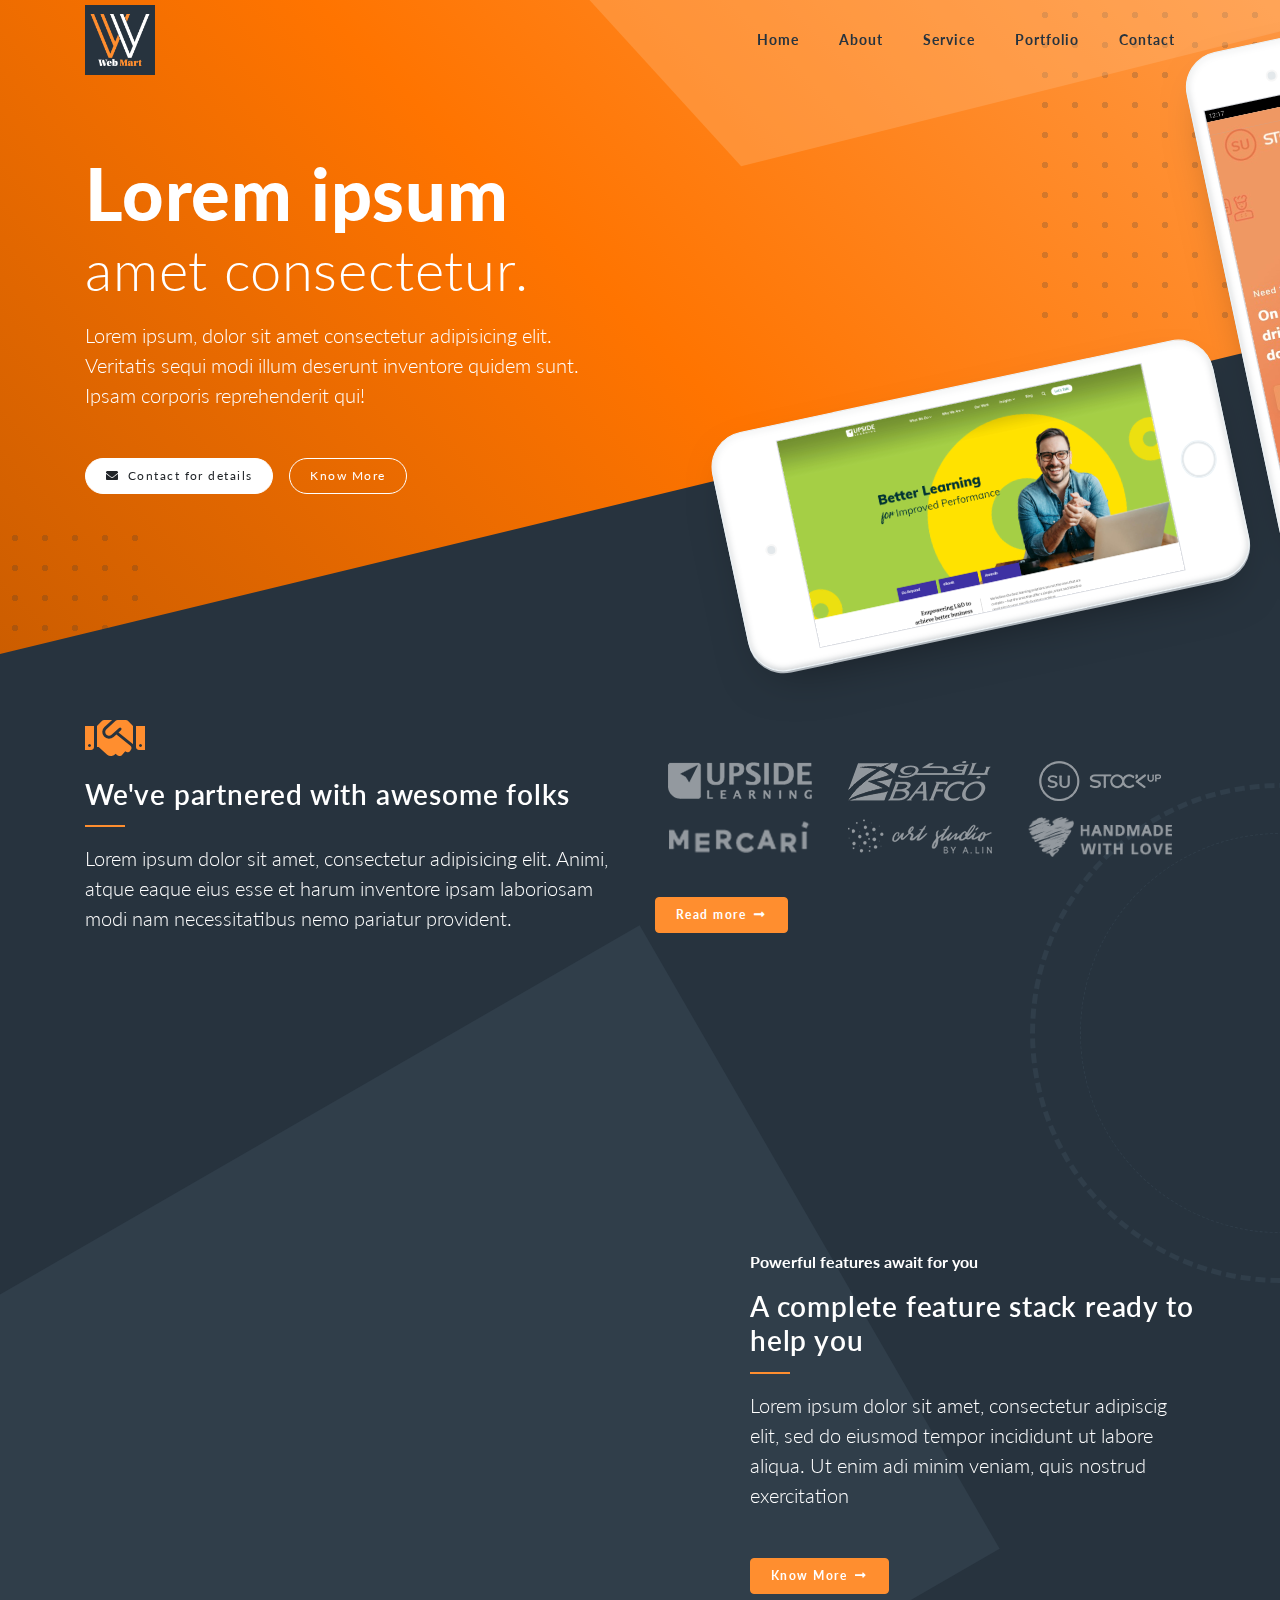
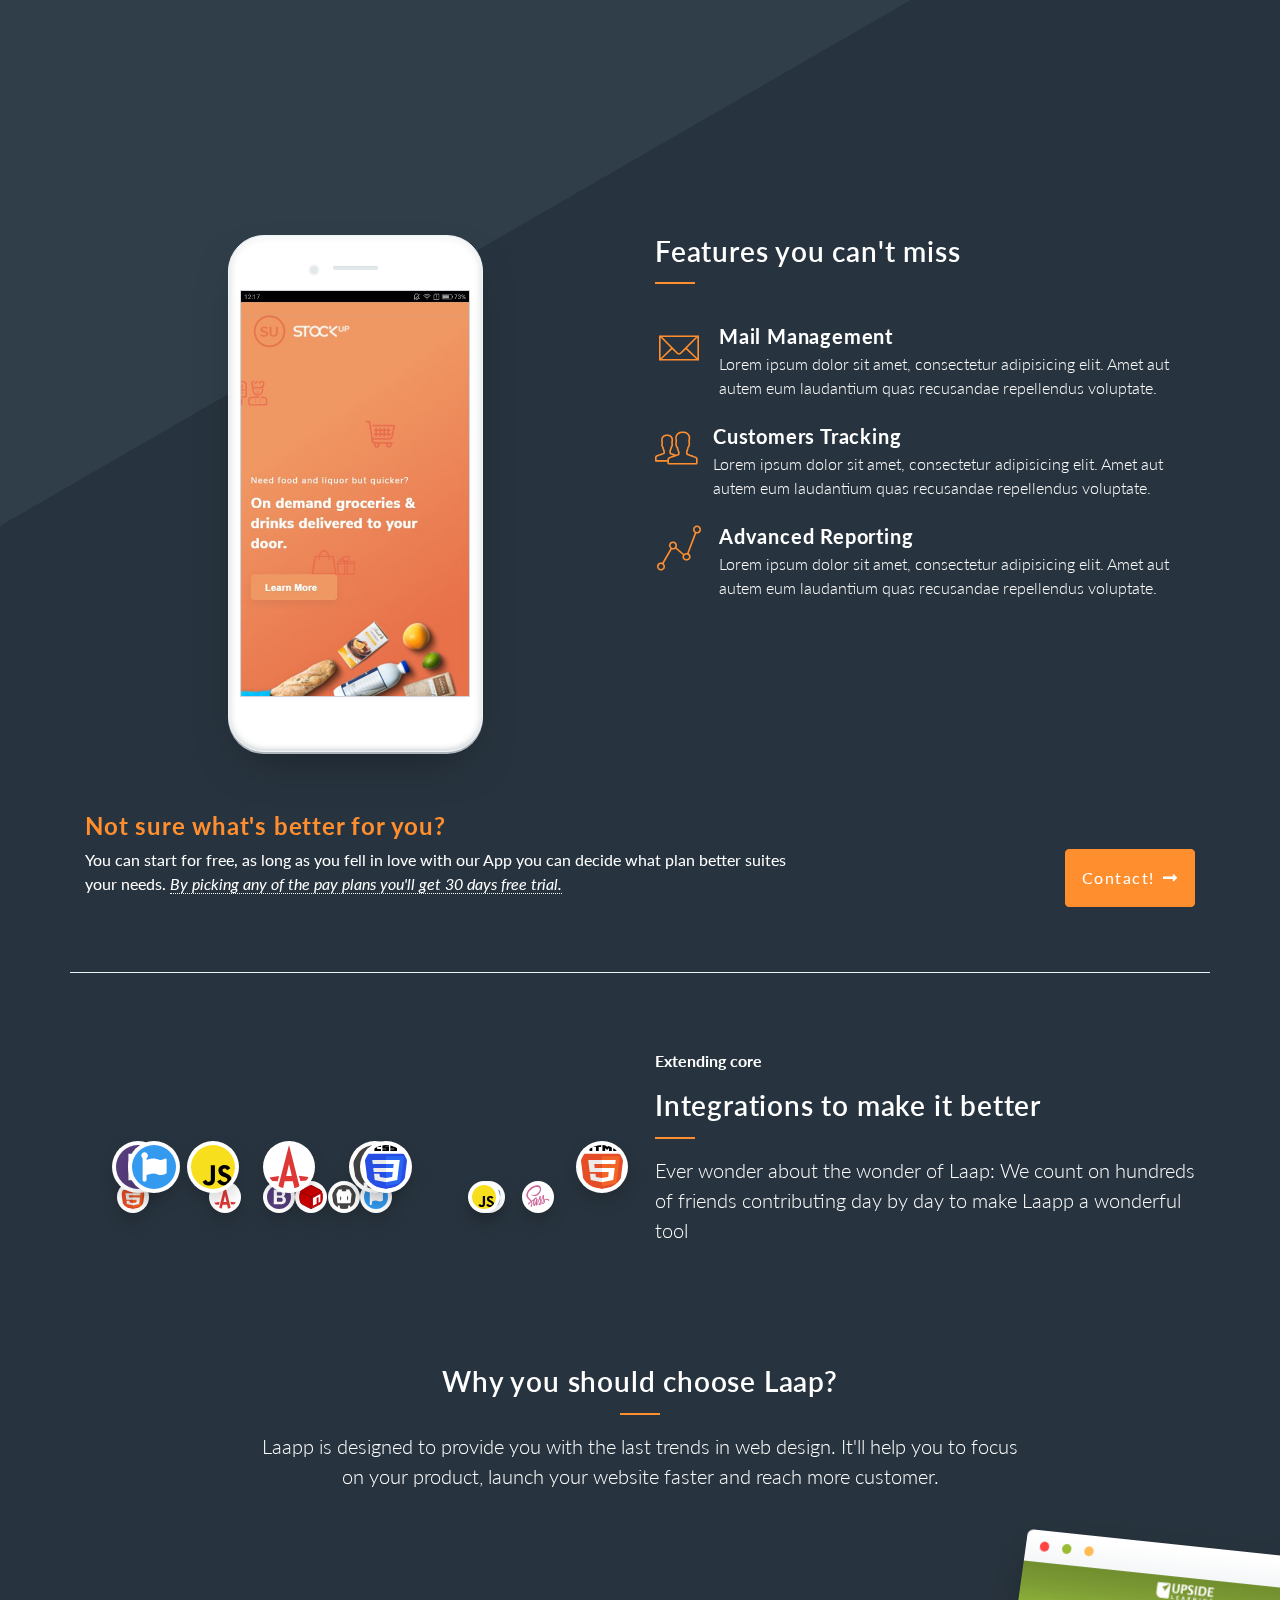
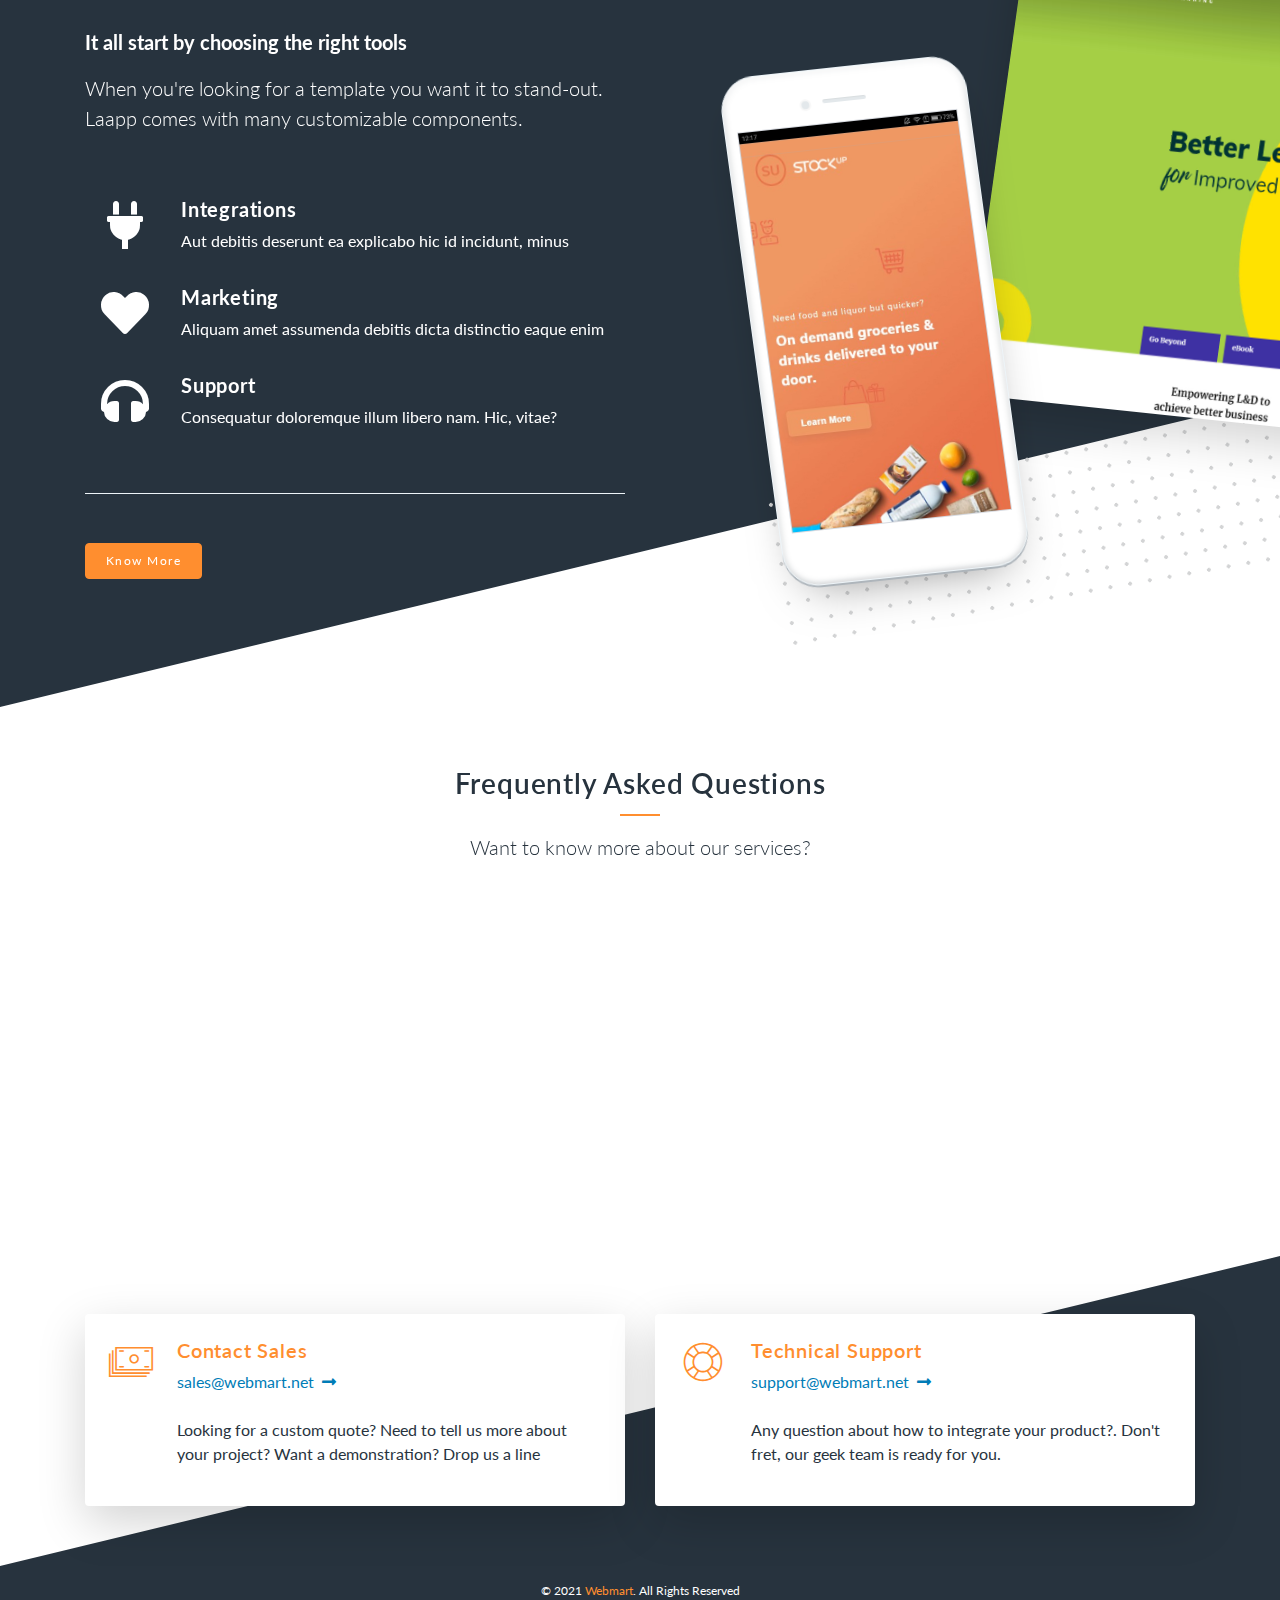
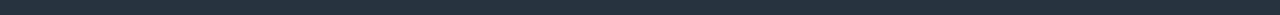
<file: index.html>
<!doctype html>
<html lang="en">
    <head>
        <meta charset="utf-8">
        <title>Webmart</title>
        <meta name="description" content="">
        <meta name="viewport" content="width=device-width,initial-scale=1">

        <!-- Favicon -->
        <link rel="icon" href="img/favicon.png">

        <!-- Google Fonts -->
        <link href="https://fonts.googleapis.com/css?family=Lato:100,300,400,600,700,900" rel="stylesheet">

        <!-- Style -->
        <link rel="stylesheet" href="css/style.css">
        <link rel="stylesheet" href="css/custom.css">
    </head>
    <body>
        <!-- Main Navigation -->
        <nav class="navbar navbar-expand-md main-nav navigation fixed-top sidebar-left">
            <div class="container">
                <button class="navbar-toggler" type="button">
                    <span class="icon-bar"></span>
                    <span class="icon-bar"></span>
                    <span class="icon-bar"></span>
                </button>
                <a class="navbar-brand" href="index.html">
                    <img alt="" class="logo logo-sticky d-block d-md-none" src="img/logo.png">
                    <img alt="" class="logo d-none d-md-block" src="img/logo.png">
                </a>
                <div class="collapse navbar-collapse" id="main-navbar">
                    <div class="sidebar-brand">
                        <a href="index.html">
                            <img alt="" class="logo" src="img/logo.png">
                        </a>
                    </div>
                    <ul class="nav navbar-nav ml-auto">
                        <li class="nav-item">
                            <a class="nav-link" href="index.html">Home</a>
                        </li>
                        <li class="nav-item">
                            <a class="nav-link" href="about.html">About</a>
                        </li>
                        <li class="nav-item">
                            <a class="nav-link" href="service.html">Service</a>
                        </li>
                        <li class="nav-item">
                            <a class="nav-link" href="portfolio.html">Portfolio</a>
                        </li>
                        <li class="nav-item">
                            <a class="nav-link" href="contact.html">Contact</a>
                        </li>
                    </ul>
                </div>
            </div>
        </nav>

        <main class="overflow-hidden position-relative">
            <!-- Alternative 3 Heading -->
            <header class="header alter3-header section gradient">
                <div class="shapes-container">
                    <div class="static-shape pattern-dots-1"></div>
                    <div class="static-shape pattern-dots-2"></div>
                    <div class="static-shape ghost-shape ghost-shape-1"></div>
                </div>
                <div class="container bring-to-front">
                    <div class="row">
                        <div class="col-md-6">
                            <h1 class="extra-bold display-md-3 font-md">Lorem ipsum <span class="d-block display-md-4 light">amet consectetur.</span></h1>
                            <p class="lead">Lorem ipsum, dolor sit amet consectetur adipisicing elit. Veritatis sequi modi illum deserunt inventore quidem sunt. Ipsam corporis reprehenderit qui!</p>
                            <nav class="nav mt-5">
                                <a class="nav-link mr-3 btn btn btn-rounded btn-contrast" href="contact.html">
                                    <i class="fas fa-envelope mr-1"></i> Contact <span class="d-none d-md-inline">for details</span>
                                </a>
                                <a class="nav-link btn btn-rounded btn-outline-contrast" href="about.html">Know More</a>
                            </nav>
                        </div>
                    </div>
                </div>
            </header>

            <!-- Isometric Mockups -->
            <section class="isometric-mockups">
                <div class="tablet ipad landscape">
                    <div class="screen">
                        <img alt="" src="img/screens/sc1.jpg">
                    </div>
                    <div class="button"></div>
                </div>
                <div class="iphone light phone-big">
                    <div class="screen">
                        <img alt="" src="img/screens/sc2.jpg">
                    </div>
                    <div class="notch"></div>
                </div>
            </section>
            
            <!-- Partners -->
            <section class="section bg-dark edge top-left">
                <div class="container bring-to-front">
                    <div class="row align-items-center">
                        <div class="col-md-6">
                            <div class="section-heading">
                                <i class="fas fa-handshake fa-3x accent mb-3"></i>
                                <h3 class="heading-line">We've partnered with awesome folks</h3>
                                <p class="lead">Lorem ipsum dolor sit amet, consectetur adipisicing elit. Animi, atque eaque eius esse et harum inventore ipsam laboriosam modi nam necessitatibus nemo pariatur provident.</p>
                            </div>
                        </div>
                        <div class="col-md-6">
                            <ul class="nav">
                                <li class="nav-item p-2 op-5">
                                    <img alt="" class="icon" src="img/logos/1.png">
                                </li>
                                <li class="nav-item p-2 op-5">
                                    <img alt="" class="icon" src="img/logos/2.png">
                                </li>
                                <li class="nav-item p-2 op-5">
                                    <img alt="" class="icon" src="img/logos/3.png">
                                </li>
                                <li class="nav-item p-2 op-5">
                                    <img alt="" class="icon" src="img/logos/4.png">
                                </li>
                                <li class="nav-item p-2 op-5">
                                    <img alt="" class="icon" src="img/logos/5.png">
                                </li>
                                <li class="nav-item p-2 op-5">
                                    <img alt="" class="icon" src="img/logos/6.png">
                                </li>
                            </ul>
                            <a class="more-link btn btn-primary text-contrast bold" href="#!">Read more</a>
                        </div>
                    </div>
                </div>
            </section>
            
            <!-- Powerful Features -->
            <section class="section alter3-features">
                <div class="shapes-container">
                    <div class="shape shape-ring shape-ring-1">
                        <div class="animation animation--rotating"></div>
                    </div>
                    <div class="shape shape-ring shape-ring-2">
                        <div class="animation animation--rotating"></div>
                    </div>
                    <div class="shape background-shape-main"></div>
                </div>
                <div class="container pb-0">
                    <div class="row align-items-center">
                        <div class="col-md-5 order-lg-last">
                            <div class="section-heading">
                                <p class="bold">Powerful features await for you</p>
                                <h3 class="heading-line">A complete feature stack ready to help you</h3>
                                <p class="lead">Lorem ipsum dolor sit amet, consectetur adipiscig elit, sed do eiusmod tempor incididunt ut labore aliqua. Ut enim adi minim veniam, quis nostrud exercitation</p><a class="more-link btn btn-primary text-contrast bold" href="#!">Know More</a>
                            </div>
                        </div>
                        <div class="col-md-7 pr-lg-6">
                            <div class="row">
                                <div class="col-lg-6">
                                    <div data-aos="fade-down" data-aos-delay="0">
                                        <div class="card border-0 shadow mb-5 tilt">
                                            <div class="card-body py-5 px-4">
                                                <div class="icon-box rounded-circle gradient gradient-primary-light text-contrast shadow icon-xl mb-3">
                                                    <i class="icon m-0 pe pe-7s-paint-bucket pe-3x"></i>
                                                </div>
                                                <h4 class="bold mb-3 text-dark">Customizable</h4>
                                                <p class="text-muted">Lorem ipsum dolor sit amet, consectetur adipisicing elit</p>
                                            </div>
                                        </div>
                                    </div>
                                    <div data-aos="fade-down" data-aos-delay="500">
                                        <div class="card border-0 shadow mb-5 tilt">
                                            <div class="card-body py-5 px-4">
                                                <div class="icon-box rounded-circle gradient gradient-primary-light text-contrast shadow icon-xl mb-3">
                                                    <i class="icon m-0 pe pe-7s-diamond pe-3x"></i>
                                                </div>
                                                <h4 class="bold mb-3 text-dark">Powerful Design</h4>
                                                <p class="text-muted">Lorem ipsum dolor sit amet, consectetur adipisicing elit</p>
                                            </div>
                                        </div>
                                    </div>
                                </div>
                                <div class="col-lg-6">
                                    <div data-aos="fade-down" data-aos-delay="800">
                                        <div class="card border-0 shadow mb-5 tilt">
                                            <div class="card-body py-5 px-4">
                                                <div class="icon-box rounded-circle gradient gradient-primary-light text-contrast shadow icon-xl mb-3">
                                                    <i class="icon m-0 pe pe-7s-light pe-3x"></i>
                                                </div>
                                                <h4 class="bold mb-3 text-dark">Creative</h4>
                                                <p class="text-muted">Lorem ipsum dolor sit amet, consectetur adipisicing elit</p>
                                            </div>
                                        </div>
                                    </div>
                                    <div data-aos="fade-down" data-aos-delay="1200">
                                        <div class="card border-0 shadow mb-5 tilt">
                                            <div class="card-body py-5 px-4">
                                                <div class="icon-box rounded-circle gradient gradient-primary-light text-contrast shadow icon-xl mb-3">
                                                    <i class="icon m-0 pe pe-7s-cash pe-3x"></i>
                                                </div>
                                                <h4 class="bold mb-3 text-dark">Affordable</h4>
                                                <p class="text-muted">Lorem ipsum dolor sit amet, consectetur adipisicing elit</p>
                                            </div>
                                        </div>
                                    </div>
                                </div>
                            </div>
                        </div>
                    </div>
                </div>
            </section>
            
            <!-- Features you can't miss -->
            <section class="section features-cant-miss">
                <div class="container">
                    <div class="row gap-y">
                        <div class="col-md-6 order-md-last">
                            <div class="section-heading">
                                <h3 class="heading-line">Features you can't miss</h3>
                            </div>
                            <ul class="list-unstyled">
                                <li class="media flex-column flex-md-row">
                                    <i class=" mr-md-3 accent pe pe-7s-mail pe-3x"></i>
                                    <div class="media-body">
                                        <h5 class="bold mt-0 mb-1">Mail Management</h5>
                                        <p class="m-0 light">Lorem ipsum dolor sit amet, consectetur adipisicing elit. Amet aut autem eum laudantium quas recusandae repellendus voluptate.</p>
                                    </div>
                                </li>
                                <li class="media flex-column flex-md-row mt-4">
                                    <i class="mr-md-3 accent pe pe-7s-users pe-3x"></i>
                                    <div class="media-body">
                                        <h5 class="bold mt-0 mb-1">Customers Tracking</h5>
                                        <p class="m-0 light">Lorem ipsum dolor sit amet, consectetur adipisicing elit. Amet aut autem eum laudantium quas recusandae repellendus voluptate.</p>
                                    </div>
                                </li>
                                <li class="media flex-column flex-md-row mt-4">
                                    <i class="mr-md-3 accent pe pe-7s-graph1 pe-3x"></i>
                                    <div class="media-body">
                                        <h5 class="bold mt-0 mb-1">Advanced Reporting</h5>
                                        <p class="m-0 light">Lorem ipsum dolor sit amet, consectetur adipisicing elit. Amet aut autem eum laudantium quas recusandae repellendus voluptate.</p>
                                    </div>
                                </li>
                            </ul>
                        </div>
                        <div class="col-md-6">
                            <div class="iphone light">
                                <div class="screen shadow-box">
                                    <img alt="" src="img/screens/sc2.jpg">
                                </div>
                                <div class="notch"></div>
                            </div>
                        </div>
                    </div>
                </div>
            </section>
            
            <!-- Call to Action -->
            <section class="section">
                <div class="container pt-0 border-bottom">
                    <div class="row align-items-center">
                        <div class="col-md-8">
                            <div class="text-center text-md-left">
                                <h4 class="bold accent">Not sure what's better for you?</h4>
                                <p class="mt-0">You can start for free, as long as you fell in love with our App you can decide what plan better suites your needs. <span class="italic dotted">By picking any of the pay plans you'll get 30 days free trial.</span></p>
                            </div>
                        </div>
                        <div class="col-md-4 text-center text-md-right">
                            <a class="btn btn-primary btn-lg text-contrast p-3 more-link ml-md-auto" href="contact.html">Contact!</a>
                        </div>
                    </div>
                </div>
            </section>
            
            <!-- Integrations -->
            <section class="section integration-bubbles">
                <div class="container overflow-hidden">
                    <div class="row">
                        <div class="col-md-6">
                            <div class="bubbles-wrapper">
                                <div class="animations m-0">
                                    <div class="bubble bg-contrast rounded-circle p-1 shadow icon icon-md">
                                        <img alt="" src="img/code/apx.svg"> 
                                        <span class="badge badge-contrast shadow-box">Autoprefixer</span>
                                    </div>
                                    <div class="bubble bg-contrast rounded-circle p-1 shadow icon icon-md">
                                        <img alt="" src="img/code/bs.svg"> 
                                        <span class="badge badge-contrast shadow-box">Bootstrap</span>
                                    </div>
                                    <div class="bubble bg-contrast rounded-circle p-1 shadow icon icon-md">
                                        <img alt="" src="img/code/cordova.svg"> 
                                        <span class="badge badge-contrast shadow-box">Cordova</span>
                                    </div>
                                    <div class="bubble bg-contrast rounded-circle p-1 shadow icon icon-md">
                                        <img alt="" src="img/code/css.svg"> 
                                        <span class="badge badge-contrast shadow-box">CSS</span>
                                    </div>
                                    <div class="bubble bg-contrast rounded-circle p-1 shadow icon icon-md">
                                        <img alt="" src="img/code/fa.svg"> 
                                        <span class="badge badge-contrast shadow-box">Fontawesome</span>
                                    </div>
                                    <div class="bubble bg-contrast rounded-circle p-1 shadow icon icon-md">
                                        <img alt="" src="img/code/html.svg"> 
                                        <span class="badge badge-contrast shadow-box">HTML</span>
                                    </div>
                                    <div class="bubble bg-contrast rounded-circle p-1 shadow icon icon-md">
                                        <img alt="" src="img/code/js.svg"> 
                                        <span class="badge badge-contrast shadow-box">Javascript</span>
                                    </div>
                                    <div class="bubble bg-contrast rounded-circle p-1 shadow icon icon-md">
                                        <img alt="" src="img/code/npm.svg"> 
                                        <span class="badge badge-contrast shadow-box">Npm</span>
                                    </div>
                                    <div class="bubble bg-contrast rounded-circle p-1 shadow icon icon-md">
                                        <img alt="" src="img/code/sass.svg"> 
                                        <span class="badge badge-contrast shadow-box">SASS</span>
                                    </div>

                                    <div class="bubble bg-contrast rounded-circle p-1 shadow icon icon-lg">
                                        <img alt="" src="img/code/apx.svg"> 
                                        <span class="badge badge-contrast shadow-box">Autoprefixer</span>
                                    </div>
                                    <div class="bubble bg-contrast rounded-circle p-1 shadow icon icon-lg">
                                        <img alt="" src="img/code/bs.svg"> 
                                        <span class="badge badge-contrast shadow-box">Bootstrap</span>
                                    </div>
                                    <div class="bubble bg-contrast rounded-circle p-1 shadow icon icon-lg">
                                        <img alt="" src="img/code/cordova.svg"> 
                                        <span class="badge badge-contrast shadow-box">Cordova</span>
                                    </div>
                                    <div class="bubble bg-contrast rounded-circle p-1 shadow icon icon-lg">
                                        <img alt="" src="img/code/css.svg"> 
                                        <span class="badge badge-contrast shadow-box">CSS</span>
                                    </div>
                                    <div class="bubble bg-contrast rounded-circle p-1 shadow icon icon-lg">
                                        <img alt="" src="img/code/fa.svg"> 
                                        <span class="badge badge-contrast shadow-box">Fontawesome</span>
                                    </div>
                                    <div class="bubble bg-contrast rounded-circle p-1 shadow icon icon-lg">
                                        <img alt="" src="img/code/html.svg"> 
                                        <span class="badge badge-contrast shadow-box">HTML</span>
                                    </div>
                                    <div class="bubble bg-contrast rounded-circle p-1 shadow icon icon-lg">
                                        <img alt="" src="img/code/js.svg"> 
                                        <span class="badge badge-contrast shadow-box">Javascript</span>
                                    </div>
                                </div>
                            </div>
                        </div>
                        <div class="col-md-6">
                            <div class="section-heading mb-0">
                                <p class="bold">Extending core</p>
                                <h3 class="heading-line">Integrations to make it better</h3>
                                <p class="lead mb-0">Ever wonder about the wonder of Laap: We count on hundreds of friends contributing day by day to make Laapp a wonderful tool</p>
                            </div>
                        </div>
                    </div>
                </div>
            </section>
            
            <!-- Why Choose Us -->
            <section class="section why-choose-us">
                <div class="shapes-container">
                    <div class="pattern pattern-dots"></div>
                </div>
                <div class="container pb-8 bring-to-front">
                    <div class="section-heading text-center">
                        <h3 class="heading-line">Why you should choose Laap?</h3>
                        <p class="lead mx-auto">Laapp is designed to provide you with the last trends in web design. It'll help you to focus on your product, launch your website faster and reach more customer.</p>
                    </div>
                    <div class="row gap-y">
                        <div class="col-md-6">
                            <p class="lead bold">It all start by choosing the right tools</p>
                            <p class="lead mb-5">When you're looking for a template you want it to stand-out. Laapp comes with many customizable components.</p>
                            <ul class="list-unstyled why-icon-list">
                                <li class="list-item">
                                    <div class="media align-items-center">
                                        <div class="icon-shape mr-3">
                                            <i class="icon fas fa-plug fa-3x"></i>
                                        </div>
                                        <div class="media-body">
                                            <h5 class="bold">Integrations</h5>
                                            <p class="my-0">Aut debitis deserunt ea explicabo hic id incidunt, minus</p>
                                        </div>
                                    </div>
                                </li>
                                <li class="list-item">
                                    <div class="media align-items-center">
                                        <div class="icon-shape mr-3">
                                            <i class="icon fas fa-heart fa-3x"></i>
                                        </div>
                                        <div class="media-body">
                                            <h5 class="bold">Marketing</h5>
                                            <p class="my-0">Aliquam amet assumenda debitis dicta distinctio eaque enim</p>
                                        </div>
                                    </div>
                                </li>
                                <li class="list-item">
                                    <div class="media align-items-center">
                                        <div class="icon-shape mr-3">
                                            <i class="icon fas fa-headphones fa-3x"></i>
                                        </div>
                                        <div class="media-body">
                                            <h5 class="bold">Support</h5>
                                            <p class="my-0">Consequatur doloremque illum libero nam. Hic, vitae?</p>
                                        </div>
                                    </div>
                                </li>
                            </ul>
                            <hr class="my-5">
                            <div class="text-center text-md-left">
                                <a class="btn btn-primary text-contrast" href="#!">Know More</a>
                            </div>
                        </div>
                        <div class="col-md-6">
                            <div class="rotated-mockups device-twin">
                                <div class="browser absolute shadow-lg">
                                    <img alt="..." src="img/screens/sc1.jpg">
                                </div>
                                <div class="front iphone light">
                                    <div class="screen">
                                        <img alt="..." src="img/screens/sc2.jpg">
                                    </div>
                                    <div class="notch"></div>
                                </div>
                            </div>
                        </div>
                    </div>
                </div>
            </section>
            
            <!-- FAQs -->
            <section class="section faqs-dd bg-light edge top-left">
                <div class="shapes-container">
                    <div class="absolute icon" data-aos="fade-down-left">
                        <i class="fas fa-question text-l-light"></i>
                    </div>
                </div>
                <div class="container">
                    <div class="section-heading text-center">
                        <h3 class="heading-line text-dark">Frequently Asked Questions</h3>
                        <p class="lead text-dark">Want to know more about our services?</p>
                    </div>
                    <div class="row">
                        <div class="col-lg-8 col-md-10 m-auto">
                            <div data-aos="fade-up">
                                <div class="card shadow-box shadow-hover mb-3">
                                    <div class="card-header py-3">
                                        <a class="card-title collapsed" data-target="#v1-q1" data-toggle="collapse" href="#">What does the package include?</a>
                                    </div>
                                    <div class="collapse card-body" id="v1-q1">
                                        <p class="m-0 text-dark">When you buy Dashcore, you get all you see in the demo but the images. We include SASS files for styling, complete JS files with comments, all HTML variations. Besides we include all mobile PSD mockups.</p>
                                    </div>
                                </div>
                            </div>
                            <div data-aos="fade-up">
                                <div class="card shadow-box shadow-hover mb-3">
                                    <div class="card-header py-3">
                                        <a class="card-title collapsed" data-target="#v1-q2" data-toggle="collapse" href="#">What is the typical response time for a support question?</a>
                                    </div>
                                    <div class="collapse card-body" id="v1-q2">
                                        <p class="m-0 text-dark">Since you report us a support question we try to make our best to find out what is going on, depending on the case it could take more or les time, however a standard time could be minutes or hours.</p>
                                    </div>
                                </div>
                            </div>
                            <div data-aos="fade-up">
                                <div class="card shadow-box shadow-hover mb-3">
                                    <div class="card-header py-3">
                                        <a class="card-title collapsed" data-target="#v1-q3" data-toggle="collapse" href="#">What do I need to know to customize this template?</a>
                                    </div>
                                    <div class="collapse card-body" id="v1-q3">
                                        <p class="m-0 text-dark">Our documentation give you all you need to customize your copy. However you will need some basic web design knowledge (HTML, Javascript and CSS)</p>
                                    </div>
                                </div>
                            </div>
                            <div data-aos="fade-up">
                                <div class="card shadow-box shadow-hover mb-3">
                                    <div class="card-header py-3">
                                        <a class="card-title collapsed" data-target="#v1-q4" data-toggle="collapse" href="#">Can I suggest a new feature?</a>
                                    </div>
                                    <div class="collapse card-body" id="v1-q4">
                                        <p class="m-0 text-dark">Definitely <span class="bold">Yes</span>, you can contact us to let us know your needs. If your suggestion represents any value to both we can include it as a part of the theme or you can request a custom build by an extra cost. Please note it could take some time in order for the feature to be implemented.</p>
                                    </div>
                                </div>
                            </div>
                        </div>
                    </div>
                </div>
            </section>
            
            <!-- Contact Channels -->
            <section class="section bg-light">
                <div class="container bring-to-front">
                    <div class="row gap-y">
                        <div class="col-md-6">
                            <div class="rounded media bg-contrast shadow-lg p-4">
                                <div class="icon-shape mr-4">
                                    <i class="pe pe-7s-cash pe-3x accent"></i>
                                </div>
                                <div class="media-body">
                                    <h5 class="text-primary">Contact Sales</h5>
                                    <a class="more-link d-flex align-items-center mt-0" href="mailto:support@webmart.net">sales@webmart.net</a>
                                    <p class="mt-4 text-dark">Looking for a custom quote? Need to tell us more about your project? Want a demonstration? Drop us a line</p>
                                </div>
                            </div>
                        </div>
                        <div class="col-md-6">
                            <div class="rounded media bg-contrast shadow-lg p-4">
                                <div class="icon-shape mr-4">
                                    <i class="pe pe-7s-help2 pe-3x accent"></i>
                                </div>
                                <div class="media-body">
                                    <h5 class="text-primary">Technical Support</h5>
                                    <a class="more-link d-flex align-items-center mt-0" href="mailto:support@webmart.net">support@webmart.net</a>
                                    <p class="mt-4 text-dark">Any question about how to integrate your product?. Don't fret, our geek team is ready for you.</p>
                                </div>
                            </div>
                        </div>
                    </div>
                </div>
            </section>
        </main>
        
        <!-- Footer -->
        <footer class="site-footer section bg-dark text-contrast edge top-left">
            <div class="container py-3">
                <div class="row small">
                    <div class="col-12">
                        <p class="m-0 text-center">© 2021 <a href="#" class="accent">Webmart</a>. All Rights Reserved</p>
                    </div>
                </div>
            </div>
        </footer>
        
        <script src="js/default.min.js"></script>
    </body>
</html>
</file>
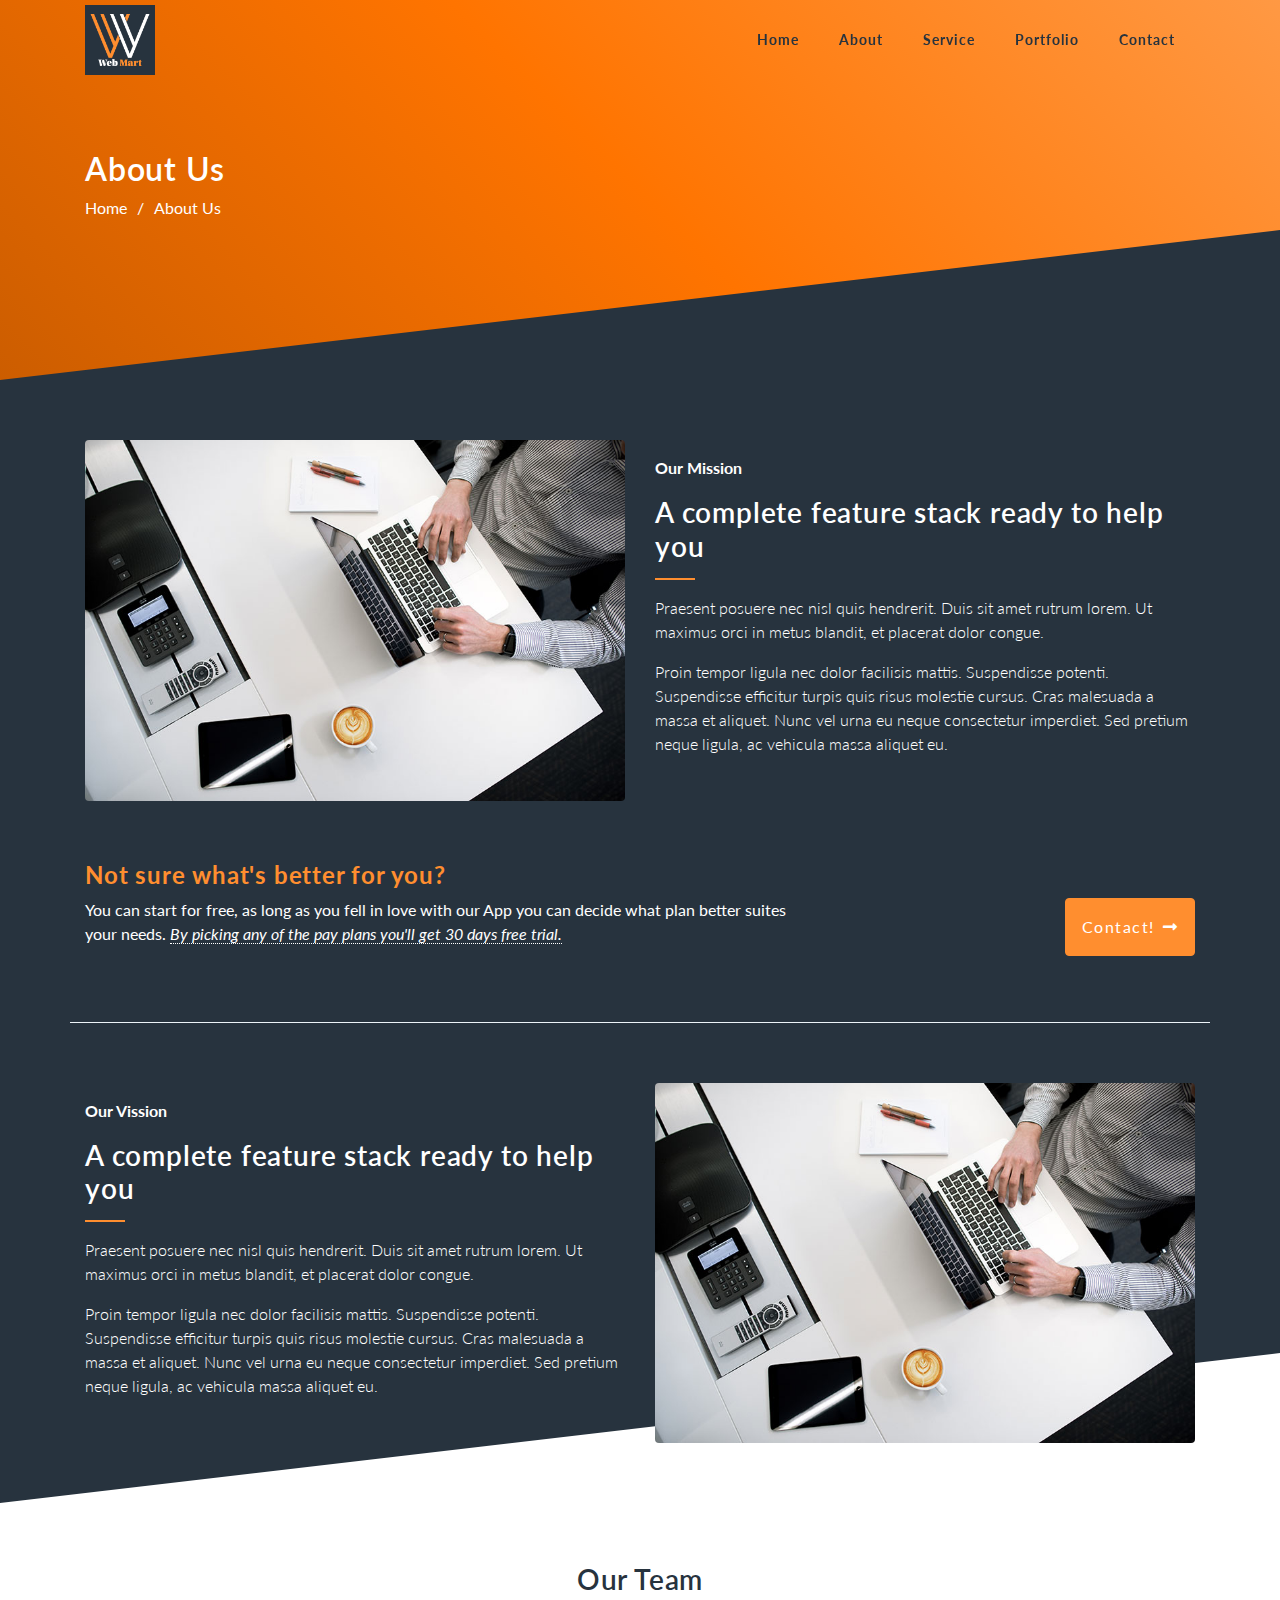
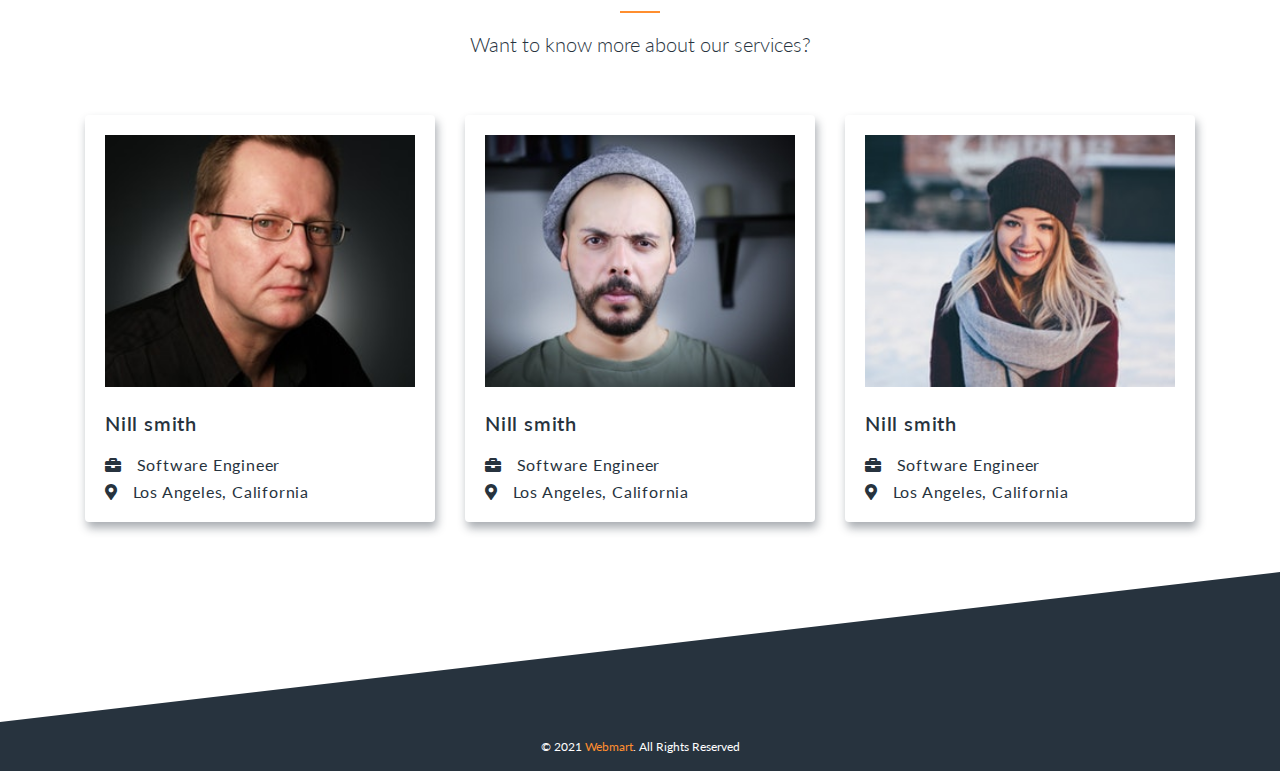
<file: about.html>
<!doctype html>
<html lang="en">
    <head>
        <meta charset="utf-8">
        <title>Webmart</title>
        <meta name="description" content="">
        <meta name="viewport" content="width=device-width,initial-scale=1">

        <!-- Favicon -->
        <link rel="icon" href="img/favicon.png">

        <!-- Google Fonts -->
        <link href="https://fonts.googleapis.com/css?family=Lato:100,300,400,600,700,900" rel="stylesheet">

        <!-- Style -->
        <link rel="stylesheet" href="css/style.css">
        <link rel="stylesheet" href="css/custom.css">
    </head>
    <body>
        <!-- Main Navigation -->
        <nav class="navbar navbar-expand-md main-nav navigation fixed-top sidebar-left">
            <div class="container">
                <button class="navbar-toggler" type="button">
                    <span class="icon-bar"></span>
                    <span class="icon-bar"></span>
                    <span class="icon-bar"></span>
                </button>
                <a class="navbar-brand" href="index.html">
                    <img alt="" class="logo logo-sticky d-block d-md-none" src="img/logo.png">
                    <img alt="" class="logo d-none d-md-block" src="img/logo.png">
                </a>
                <div class="collapse navbar-collapse" id="main-navbar">
                    <div class="sidebar-brand">
                        <a href="index.html">
                            <img alt="" class="logo" src="img/logo.png">
                        </a>
                    </div>
                    <ul class="nav navbar-nav ml-auto">
                        <li class="nav-item">
                            <a class="nav-link" href="index.html">Home</a>
                        </li>
                        <li class="nav-item">
                            <a class="nav-link" href="about.html">About</a>
                        </li>
                        <li class="nav-item">
                            <a class="nav-link" href="service.html">Service</a>
                        </li>
                        <li class="nav-item">
                            <a class="nav-link" href="portfolio.html">Portfolio</a>
                        </li>
                        <li class="nav-item">
                            <a class="nav-link" href="contact.html">Contact</a>
                        </li>
                    </ul>
                </div>
            </div>
        </nav>

        <main class="overflow-hidden position-relative">
            <!-- Inner Heading -->
            <header class="header section gradient alter2-header">
                <div class="container bring-to-front">
					<div class="row">
						<div class="col-12">
							<div class="inner-heading">
                                <h2>About Us</h2>
                                <ol class="breadcrumb">
                                    <li><a href="index.html">Home</a></li>
                                    <li class="active">About Us</li>
                                </ol>
                            </div>
						</div>
					</div>
				</div>
            </header>
            
            <!-- About -->
            <section class="section bg-dark edge top-left2">
                <div class="container">
                    <div class="row">
                        <div class="col-md-6">
                            <div class="about-image">
                                <img src="img/about-inner1.jpg" alt="" class="rounded">
                            </div>
                        </div>
                        <div class="col-md-6">
                            <div class="section-heading">
                                <p class="bold">Our Mission</p>
                                <h3 class="heading-line">A complete feature stack ready to help you</h3>
                                <p>Praesent posuere nec nisl quis hendrerit. Duis sit amet rutrum lorem. Ut maximus orci in metus blandit, et placerat dolor congue.</p>
                                <p>Proin tempor ligula nec dolor facilisis mattis. Suspendisse potenti. Suspendisse efficitur turpis quis risus molestie cursus. Cras malesuada a massa et aliquet. Nunc vel urna eu neque consectetur imperdiet. Sed pretium neque ligula, ac vehicula massa aliquet eu.</p>
                            </div>
                        </div>
                    </div>
                </div>
            </section>
            
            <!-- Call to Action -->
            <section class="section">
                <div class="container pt-0 border-bottom">
                    <div class="row align-items-center">
                        <div class="col-md-8">
                            <div class="text-center text-md-left">
                                <h4 class="bold accent">Not sure what's better for you?</h4>
                                <p class="mt-0">You can start for free, as long as you fell in love with our App you can decide what plan better suites your needs. <span class="italic dotted">By picking any of the pay plans you'll get 30 days free trial.</span></p>
                            </div>
                        </div>
                        <div class="col-md-4 text-center text-md-right">
                            <a class="btn btn-primary btn-lg text-contrast p-3 more-link ml-md-auto" href="contact.html">Contact!</a>
                        </div>
                    </div>
                </div>
            </section>

            <!-- About -->
            <section class="section">
                <div class="container bring-to-front">
                    <div class="row">
                        <div class="col-md-6">
                            <div class="section-heading">
                                <p class="bold">Our Vission</p>
                                <h3 class="heading-line">A complete feature stack ready to help you</h3>
                                <p>Praesent posuere nec nisl quis hendrerit. Duis sit amet rutrum lorem. Ut maximus orci in metus blandit, et placerat dolor congue.</p>
                                <p>Proin tempor ligula nec dolor facilisis mattis. Suspendisse potenti. Suspendisse efficitur turpis quis risus molestie cursus. Cras malesuada a massa et aliquet. Nunc vel urna eu neque consectetur imperdiet. Sed pretium neque ligula, ac vehicula massa aliquet eu.</p>
                            </div>
                        </div>
                        <div class="col-md-6">
                            <div class="about-image">
                                <img src="img/about-inner1.jpg" alt="" class="rounded">
                            </div>
                        </div>
                    </div>
                </div>
            </section>
            
            <!-- Our Team -->
            <section class="section our-team bg-light edge top-left2">
                <div class="container bring-to-front">
                    <div class="row">
                        <div class="col-12">
                            <div class="section-heading text-center">
                                <h3 class="heading-line text-dark">Our Team</h3>
                                <p class="lead text-dark">Want to know more about our services?</p>
                            </div>
                        </div>
                        <div class="col-md-4 col-12 mt-3">
                            <div class="team-section rounded">
                                <div class="team-img">
                                    <img src="img/avt1.jpg" alt="">
                                </div>
                                <div class="team-details">
                                   <h5>Nill smith</h5>
                                   <h6><i class="fas fa-briefcase"></i> Software Engineer</h6>
                                   <h6><i class="fas fa-map-marker-alt"></i> Los Angeles, California</h6>
                                </div>
                            </div>
                        </div>
                        <div class="col-md-4 col-12 mt-3">
                            <div class="team-section rounded">
                                <div class="team-img">
                                    <img src="img/avt2.jpg" alt="">
                                </div>
                                <div class="team-details">
                                   <h5>Nill smith</h5>
                                   <h6><i class="fas fa-briefcase"></i> Software Engineer</h6>
                                   <h6><i class="fas fa-map-marker-alt"></i> Los Angeles, California</h6>
                                </div>
                            </div>
                        </div>
                        <div class="col-md-4 col-12 mt-3">
                            <div class="team-section rounded">
                                <div class="team-img">
                                    <img src="img/avt3.jpg" alt="">
                                </div>
                                <div class="team-details">
                                   <h5>Nill smith</h5>
                                   <h6><i class="fas fa-briefcase"></i> Software Engineer</h6>
                                   <h6><i class="fas fa-map-marker-alt"></i> Los Angeles, California</h6>
                                </div>
                            </div>
                        </div>
                    </div>
                </div>
            </section>
        </main>
        
        <!-- Footer -->
        <footer class="site-footer section bg-dark text-contrast edge top-left2">
            <div class="container py-3">
                <div class="row small">
                    <div class="col-12">
                        <p class="m-0 text-center">© 2021 <a href="#" class="accent">Webmart</a>. All Rights Reserved</p>
                    </div>
                </div>
            </div>
        </footer>
        
        <script src="js/default.min.js"></script>
    </body>
</html>
</file>
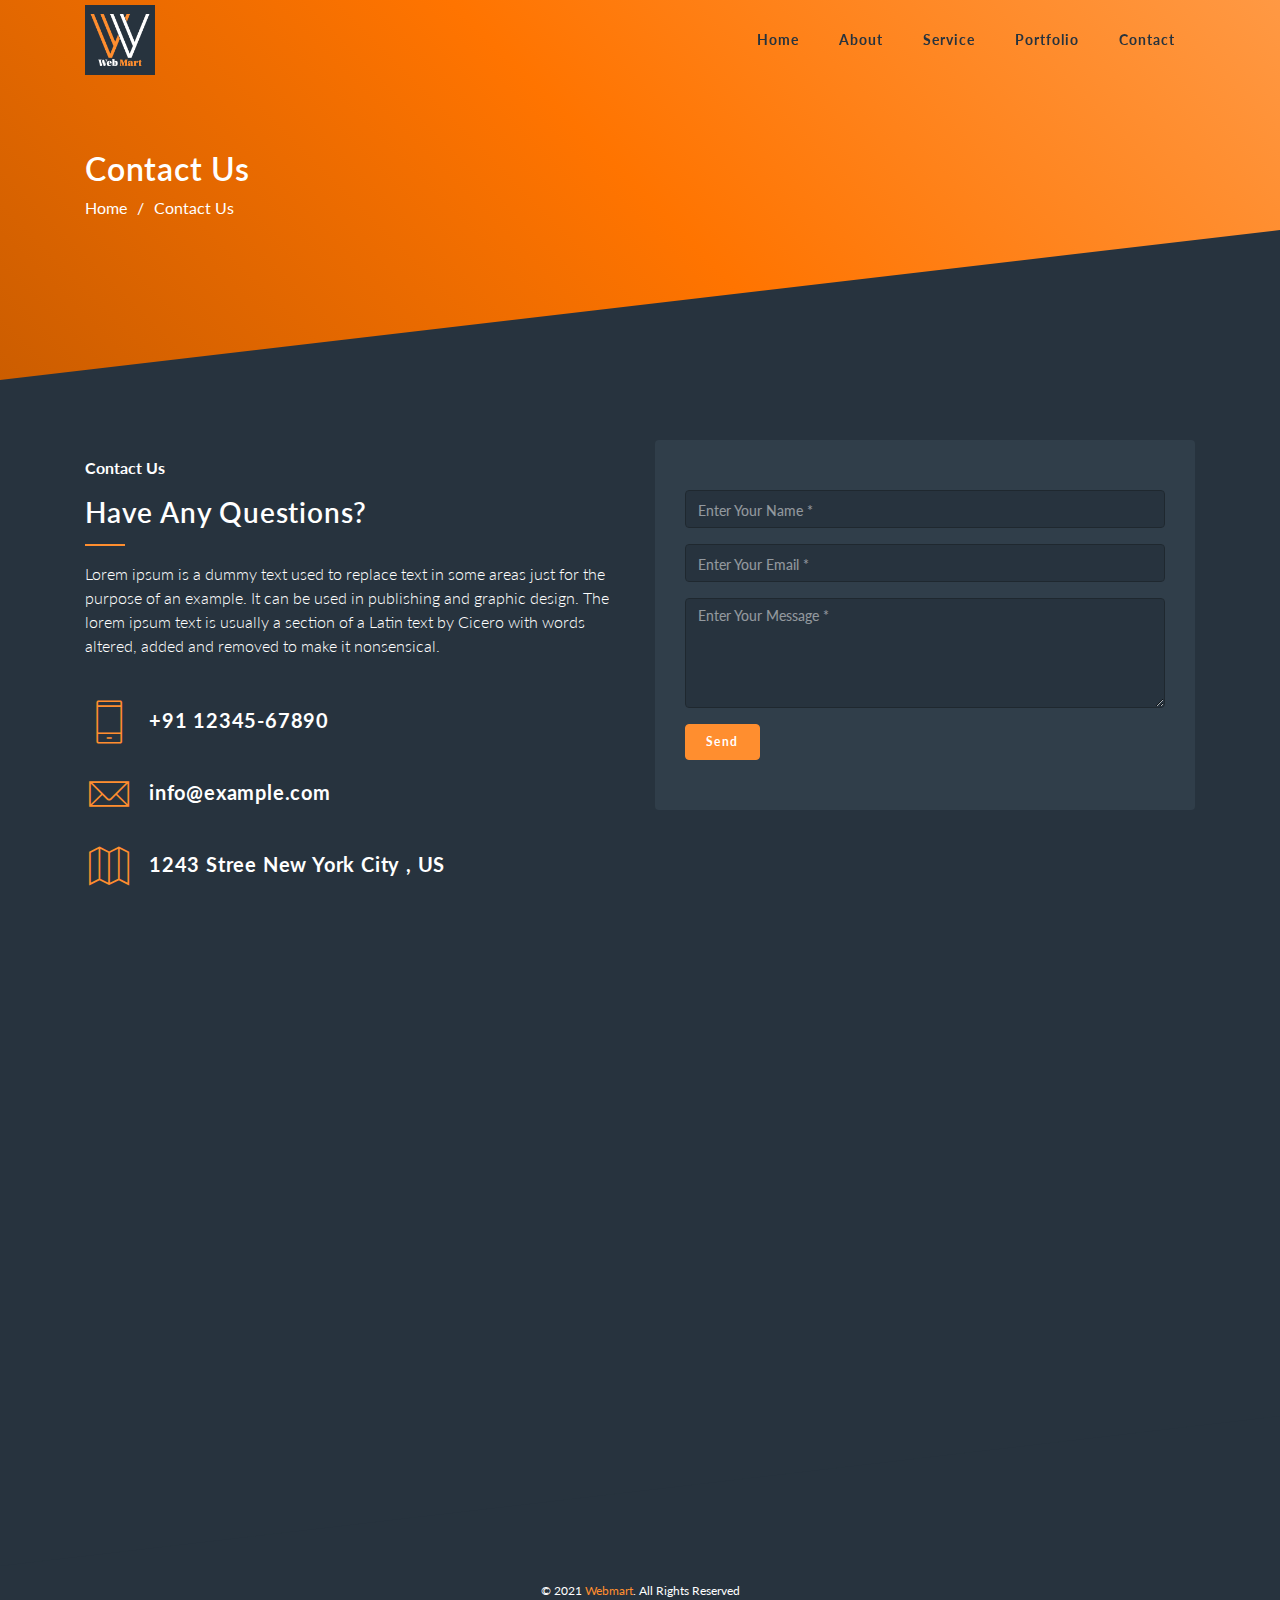
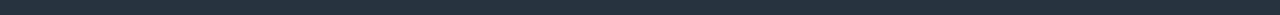
<file: contact.html>
<!doctype html>
<html lang="en">
    <head>
        <meta charset="utf-8">
        <title>Webmart</title>
        <meta name="description" content="">
        <meta name="viewport" content="width=device-width,initial-scale=1">

        <!-- Favicon -->
        <link rel="icon" href="img/favicon.png">

        <!-- Google Fonts -->
        <link href="https://fonts.googleapis.com/css?family=Lato:100,300,400,600,700,900" rel="stylesheet">

        <!-- Style -->
        <link rel="stylesheet" href="css/style.css">
        <link rel="stylesheet" href="css/custom.css">
    </head>
    <body>
        <!-- Main Navigation -->
        <nav class="navbar navbar-expand-md main-nav navigation fixed-top sidebar-left">
            <div class="container">
                <button class="navbar-toggler" type="button">
                    <span class="icon-bar"></span>
                    <span class="icon-bar"></span>
                    <span class="icon-bar"></span>
                </button>
                <a class="navbar-brand" href="index.html">
                    <img alt="" class="logo logo-sticky d-block d-md-none" src="img/logo.png">
                    <img alt="" class="logo d-none d-md-block" src="img/logo.png">
                </a>
                <div class="collapse navbar-collapse" id="main-navbar">
                    <div class="sidebar-brand">
                        <a href="index.html">
                            <img alt="" class="logo" src="img/logo.png">
                        </a>
                    </div>
                    <ul class="nav navbar-nav ml-auto">
                        <li class="nav-item">
                            <a class="nav-link" href="index.html">Home</a>
                        </li>
                        <li class="nav-item">
                            <a class="nav-link" href="about.html">About</a>
                        </li>
                        <li class="nav-item">
                            <a class="nav-link" href="service.html">Service</a>
                        </li>
                        <li class="nav-item">
                            <a class="nav-link" href="portfolio.html">Portfolio</a>
                        </li>
                        <li class="nav-item">
                            <a class="nav-link" href="contact.html">Contact</a>
                        </li>
                    </ul>
                </div>
            </div>
        </nav>

        <main class="overflow-hidden position-relative">
            <!-- Inner Heading -->
            <header class="header section gradient alter2-header">
                <div class="container bring-to-front">
					<div class="row">
						<div class="col-12">
							<div class="inner-heading">
                                <h2>Contact Us</h2>
                                <ol class="breadcrumb">
                                    <li><a href="index.html">Home</a></li>
                                    <li class="active">Contact Us</li>
                                </ol>
                            </div>
						</div>
					</div>
				</div>
            </header>
            
            <!-- Contact -->
            <section class="section bg-dark edge top-left2">
                <div class="container">
                    <div class="row">
                        <div class="col-md-6">
                            <div class="section-heading">
                                <p class="bold">Contact Us</p>
                                <h3 class="heading-line">Have Any Questions?</h3>
                                <p>Lorem ipsum is a dummy text used to replace text in some areas just for the purpose of an example. It can be used in publishing and graphic design. The lorem ipsum text is usually a section of a Latin text by Cicero with words altered, added and removed to make it nonsensical.</p>
                            </div>
                            <ul class="list-unstyled">
                                <li class="media flex-column flex-md-row align-items-md-center">
                                    <i class="mr-md-3 accent pe pe-7s-phone pe-3x"></i>
                                    <div class="media-body">
                                        <h5 class="bold mt-0 mb-1">+91 12345-67890</h5>
                                    </div>
                                </li>
                                <li class="media flex-column flex-md-row align-items-md-center mt-4">
                                    <i class=" mr-md-3 accent pe pe-7s-mail pe-3x"></i>
                                    <div class="media-body">
                                        <h5 class="bold mt-0 mb-1">info@example.com</h5>
                                    </div>
                                </li>
                                <li class="media flex-column flex-md-row align-items-md-center mt-4">
                                    <i class="mr-md-3 accent pe pe-7s-map pe-3x"></i>
                                    <div class="media-body">
                                        <h5 class="bold mt-0 mb-1">1243 Stree New York City , US</h5>
                                    </div>
                                </li>
                            </ul>
                        </div>
                        <div class="col-md-6">
                            <form id="contact-form" class="rounded" method="POST">
                                <div class="row">
                                   <div class="col-md-12">
                                      <div class="form-group">
                                         <input type="text" name="name" class="form-control" id="first-name" placeholder="Enter Your Name *" required="required">
                                      </div>
                                   </div>
                                   <div class="col-md-12">
                                      <div class="form-group">
                                         <input type="email" name="email" class="form-control" id="email" placeholder="Enter Your Email *" required="required">
                                      </div>
                                   </div>

                                   <div class="col-md-12">
                                      <div class="form-group">
                                           <textarea rows="4" name="message" class="form-control" id="description" placeholder="Enter Your Message *" required="required"></textarea>
                                      </div>
                                   </div>
                                    <div class="col-md-12">
                                        <!--contact button-->
                                        <button class="btn btn-primary text-contrast bold">Send</button>
                                    </div>
                                </div>
                            </form>
                        </div>
                    </div>
                </div>
            </section>
            
            <!-- Map -->
            <div class="map-div">
                <iframe src="https://www.google.com/maps/embed?pb=!1m10!1m8!1m3!1d8775.62912821624!2d91.8212275205473!3d22.36504669694188!3m2!1i1024!2i768!4f13.1!5e0!3m2!1sen!2sbd!4v1549876992086"  style="border:0" allowfullscreen></iframe>
            </div>
        </main>
        
        <!-- Footer -->
        <footer class="site-footer section bg-dark text-contrast edge top-left2">
            <div class="container py-3">
                <div class="row small">
                    <div class="col-12">
                        <p class="m-0 text-center">© 2021 <a href="#" class="accent">Webmart</a>. All Rights Reserved</p>
                    </div>
                </div>
            </div>
        </footer>
        
        <script src="js/default.min.js"></script>
    </body>
</html>
</file>
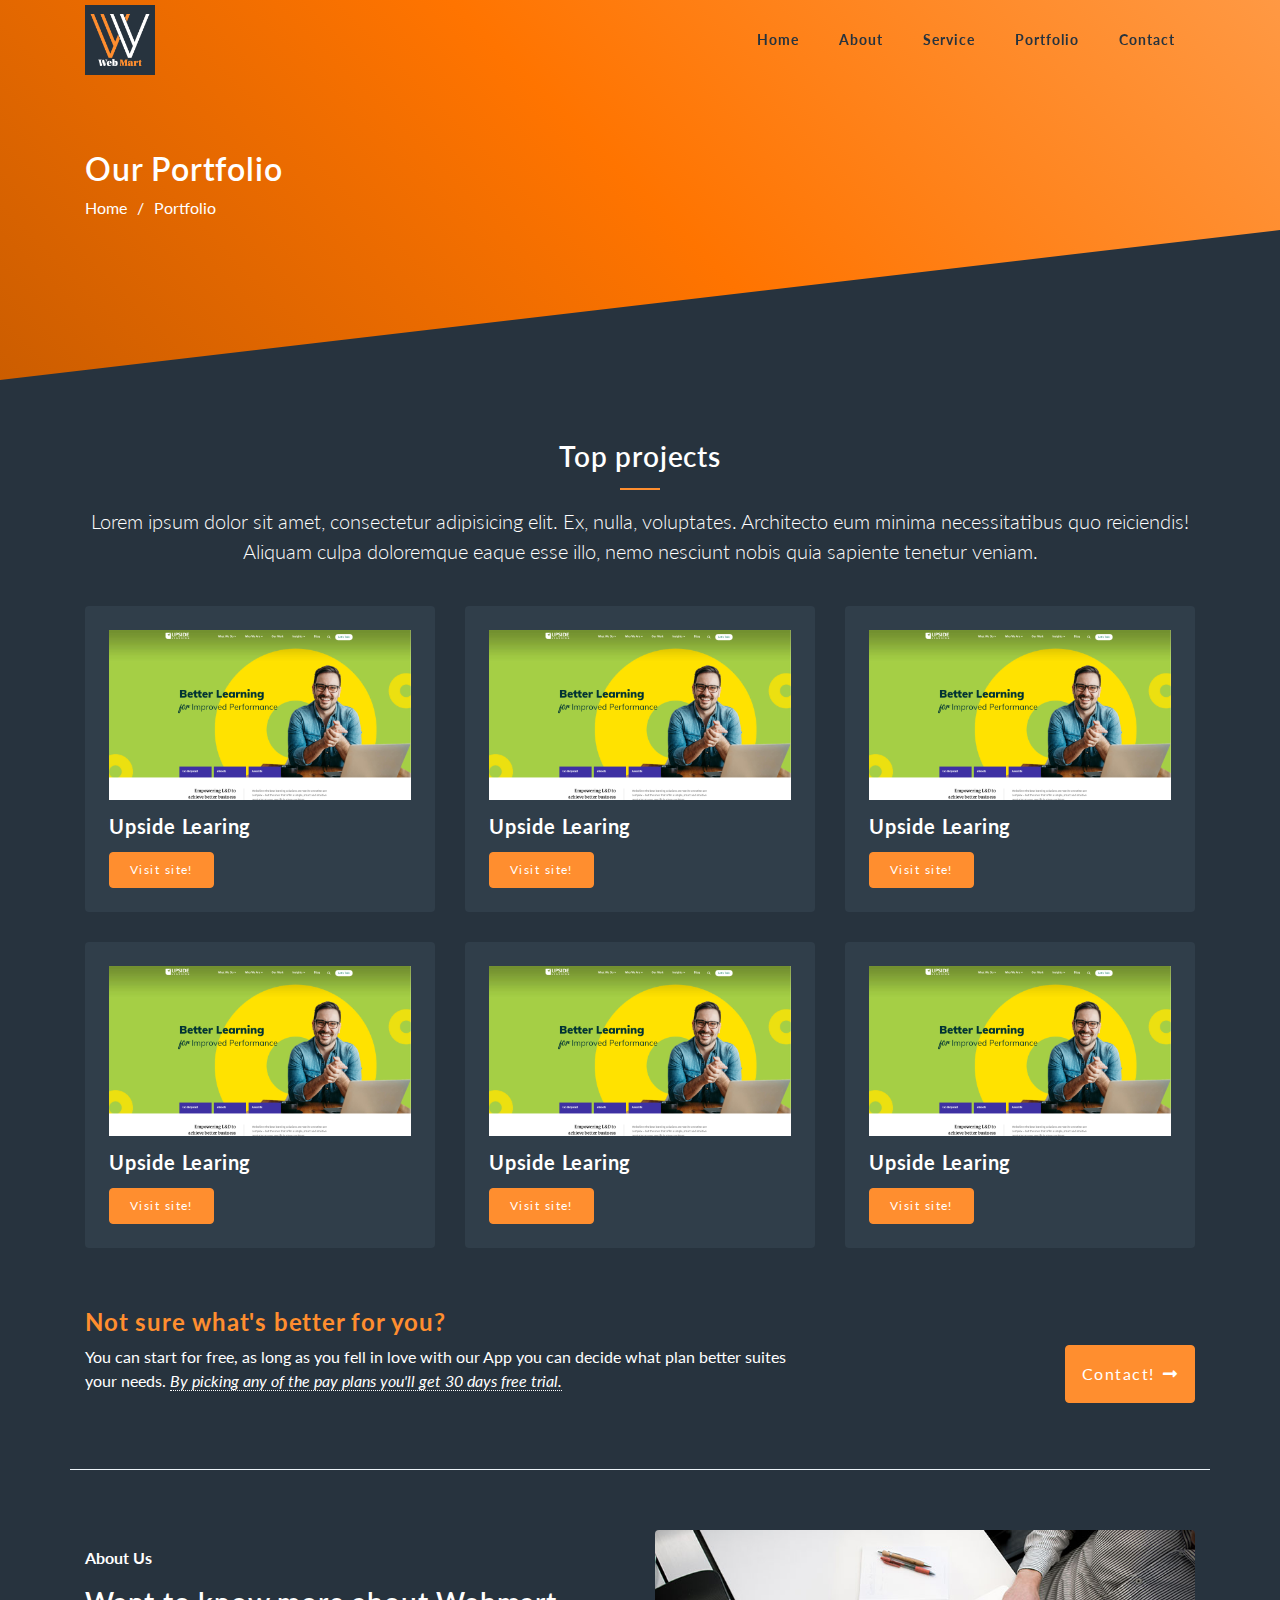
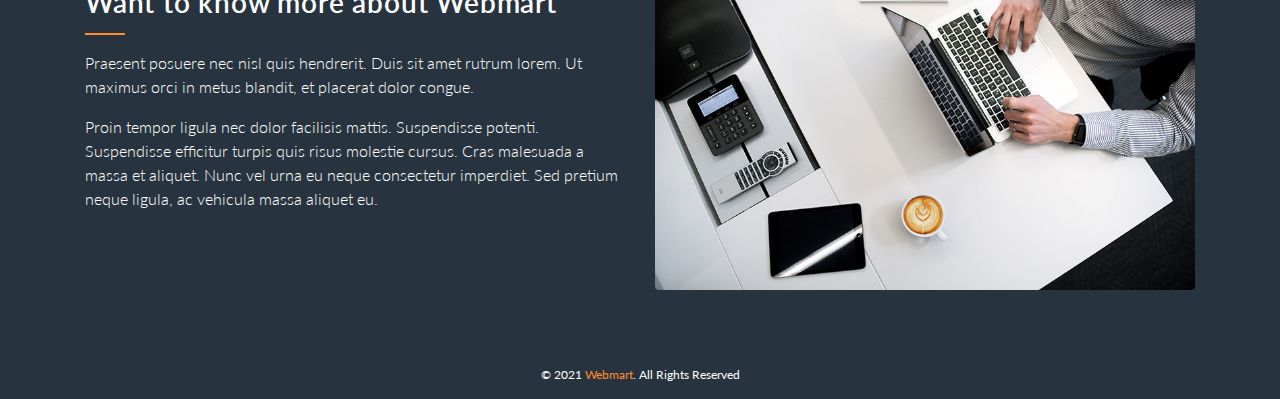
<file: portfolio.html>
<!doctype html>
<html lang="en">
    <head>
        <meta charset="utf-8">
        <title>Webmart</title>
        <meta name="description" content="">
        <meta name="viewport" content="width=device-width,initial-scale=1">

        <!-- Favicon -->
        <link rel="icon" href="img/favicon.png">

        <!-- Google Fonts -->
        <link href="https://fonts.googleapis.com/css?family=Lato:100,300,400,600,700,900" rel="stylesheet">

        <!-- Style -->
        <link rel="stylesheet" href="css/style.css">
        <link rel="stylesheet" href="css/custom.css">
    </head>
    <body>
        <!-- Main Navigation -->
        <nav class="navbar navbar-expand-md main-nav navigation fixed-top sidebar-left">
            <div class="container">
                <button class="navbar-toggler" type="button">
                    <span class="icon-bar"></span>
                    <span class="icon-bar"></span>
                    <span class="icon-bar"></span>
                </button>
                <a class="navbar-brand" href="index.html">
                    <img alt="" class="logo logo-sticky d-block d-md-none" src="img/logo.png">
                    <img alt="" class="logo d-none d-md-block" src="img/logo.png">
                </a>
                <div class="collapse navbar-collapse" id="main-navbar">
                    <div class="sidebar-brand">
                        <a href="index.html">
                            <img alt="" class="logo" src="img/logo.png">
                        </a>
                    </div>
                    <ul class="nav navbar-nav ml-auto">
                        <li class="nav-item">
                            <a class="nav-link" href="index.html">Home</a>
                        </li>
                        <li class="nav-item">
                            <a class="nav-link" href="about.html">About</a>
                        </li>
                        <li class="nav-item">
                            <a class="nav-link" href="service.html">Service</a>
                        </li>
                        <li class="nav-item">
                            <a class="nav-link" href="portfolio.html">Portfolio</a>
                        </li>
                        <li class="nav-item">
                            <a class="nav-link" href="contact.html">Contact</a>
                        </li>
                    </ul>
                </div>
            </div>
        </nav>

        <main class="overflow-hidden position-relative">
            <!-- Inner Heading -->
            <header class="header section gradient alter2-header">
                <div class="container bring-to-front">
					<div class="row">
						<div class="col-12">
							<div class="inner-heading">
                                <h2>Our Portfolio</h2>
                                <ol class="breadcrumb">
                                    <li><a href="index.html">Home</a></li>
                                    <li class="active">Portfolio</li>
                                </ol>
                            </div>
						</div>
					</div>
				</div>
            </header>

            <!-- Portfolio -->
            <section class="section bg-dark edge top-left2">
                <div class="container">
                    <div class="section-heading text-center">
                        <h3 class="heading-line">Top projects</h3>
                        <p class="lead">Lorem ipsum dolor sit amet, consectetur adipisicing elit. Ex, nulla, voluptates. Architecto eum minima necessitatibus quo reiciendis! Aliquam culpa doloremque eaque esse illo, nemo nesciunt nobis quia sapiente tenetur veniam.</p>
                    </div>
                    <div class="row gap-y text-center text-md-left">
                        <div class="col-md-4">
                            <div class="rounded p-4 portfolio-grid">
                                <div class="img-sec">
                                    <img src="img/screens/sc1.jpg" alt="">
                                </div>
                                <h5 class="bold">Upside Learing</h5>
                                <a class="btn btn-primary text-contrast" href="#!" target="_blank">Visit site!</a>
                            </div>
                        </div>
                        <div class="col-md-4">
                            <div class="rounded p-4 portfolio-grid">
                                <div class="img-sec">
                                    <img src="img/screens/sc1.jpg" alt="">
                                </div>
                                <h5 class="bold">Upside Learing</h5>
                                <a class="btn btn-primary text-contrast" href="#!" target="_blank">Visit site!</a>
                            </div>
                        </div>
                        <div class="col-md-4">
                            <div class="rounded p-4 portfolio-grid">
                                <div class="img-sec">
                                    <img src="img/screens/sc1.jpg" alt="">
                                </div>
                                <h5 class="bold">Upside Learing</h5>
                                <a class="btn btn-primary text-contrast" href="#!" target="_blank">Visit site!</a>
                            </div>
                        </div>
                        <div class="col-md-4">
                            <div class="rounded p-4 portfolio-grid">
                                <div class="img-sec">
                                    <img src="img/screens/sc1.jpg" alt="">
                                </div>
                                <h5 class="bold">Upside Learing</h5>
                                <a class="btn btn-primary text-contrast" href="#!" target="_blank">Visit site!</a>
                            </div>
                        </div>
                        <div class="col-md-4">
                            <div class="rounded p-4 portfolio-grid">
                                <div class="img-sec">
                                    <img src="img/screens/sc1.jpg" alt="">
                                </div>
                                <h5 class="bold">Upside Learing</h5>
                                <a class="btn btn-primary text-contrast" href="#!" target="_blank">Visit site!</a>
                            </div>
                        </div>
                        <div class="col-md-4">
                            <div class="rounded p-4 portfolio-grid">
                                <div class="img-sec">
                                    <img src="img/screens/sc1.jpg" alt="">
                                </div>
                                <h5 class="bold">Upside Learing</h5>
                                <a class="btn btn-primary text-contrast" href="#!" target="_blank">Visit site!</a>
                            </div>
                        </div>
                    </div>
                </div>
            </section>
            
            <!-- Call to Action -->
            <section class="section">
                <div class="container pt-0 border-bottom">
                    <div class="row align-items-center">
                        <div class="col-md-8">
                            <div class="text-center text-md-left">
                                <h4 class="bold accent">Not sure what's better for you?</h4>
                                <p class="mt-0">You can start for free, as long as you fell in love with our App you can decide what plan better suites your needs. <span class="italic dotted">By picking any of the pay plans you'll get 30 days free trial.</span></p>
                            </div>
                        </div>
                        <div class="col-md-4 text-center text-md-right">
                            <a class="btn btn-primary btn-lg text-contrast p-3 more-link ml-md-auto" href="contact.html">Contact!</a>
                        </div>
                    </div>
                </div>
            </section>

            <!-- About -->
            <section class="section">
                <div class="container bring-to-front">
                    <div class="row">
                        <div class="col-md-6">
                            <div class="section-heading">
                                <p class="bold">About Us</p>
                                <h3 class="heading-line">Want to know more about Webmart</h3>
                                <p>Praesent posuere nec nisl quis hendrerit. Duis sit amet rutrum lorem. Ut maximus orci in metus blandit, et placerat dolor congue.</p>
                                <p>Proin tempor ligula nec dolor facilisis mattis. Suspendisse potenti. Suspendisse efficitur turpis quis risus molestie cursus. Cras malesuada a massa et aliquet. Nunc vel urna eu neque consectetur imperdiet. Sed pretium neque ligula, ac vehicula massa aliquet eu.</p>
                            </div>
                        </div>
                        <div class="col-md-6">
                            <div class="about-image">
                                <img src="img/about-inner1.jpg" alt="" class="rounded">
                            </div>
                        </div>
                    </div>
                </div>
            </section>
        </main>
        
        <!-- Footer -->
        <footer class="site-footer section">
            <div class="container py-3">
                <div class="row small">
                    <div class="col-12">
                        <p class="m-0 text-center">© 2021 <a href="#" class="accent">Webmart</a>. All Rights Reserved</p>
                    </div>
                </div>
            </div>
        </footer>
        
        <script src="js/default.min.js"></script>
    </body>
</html>
</file>
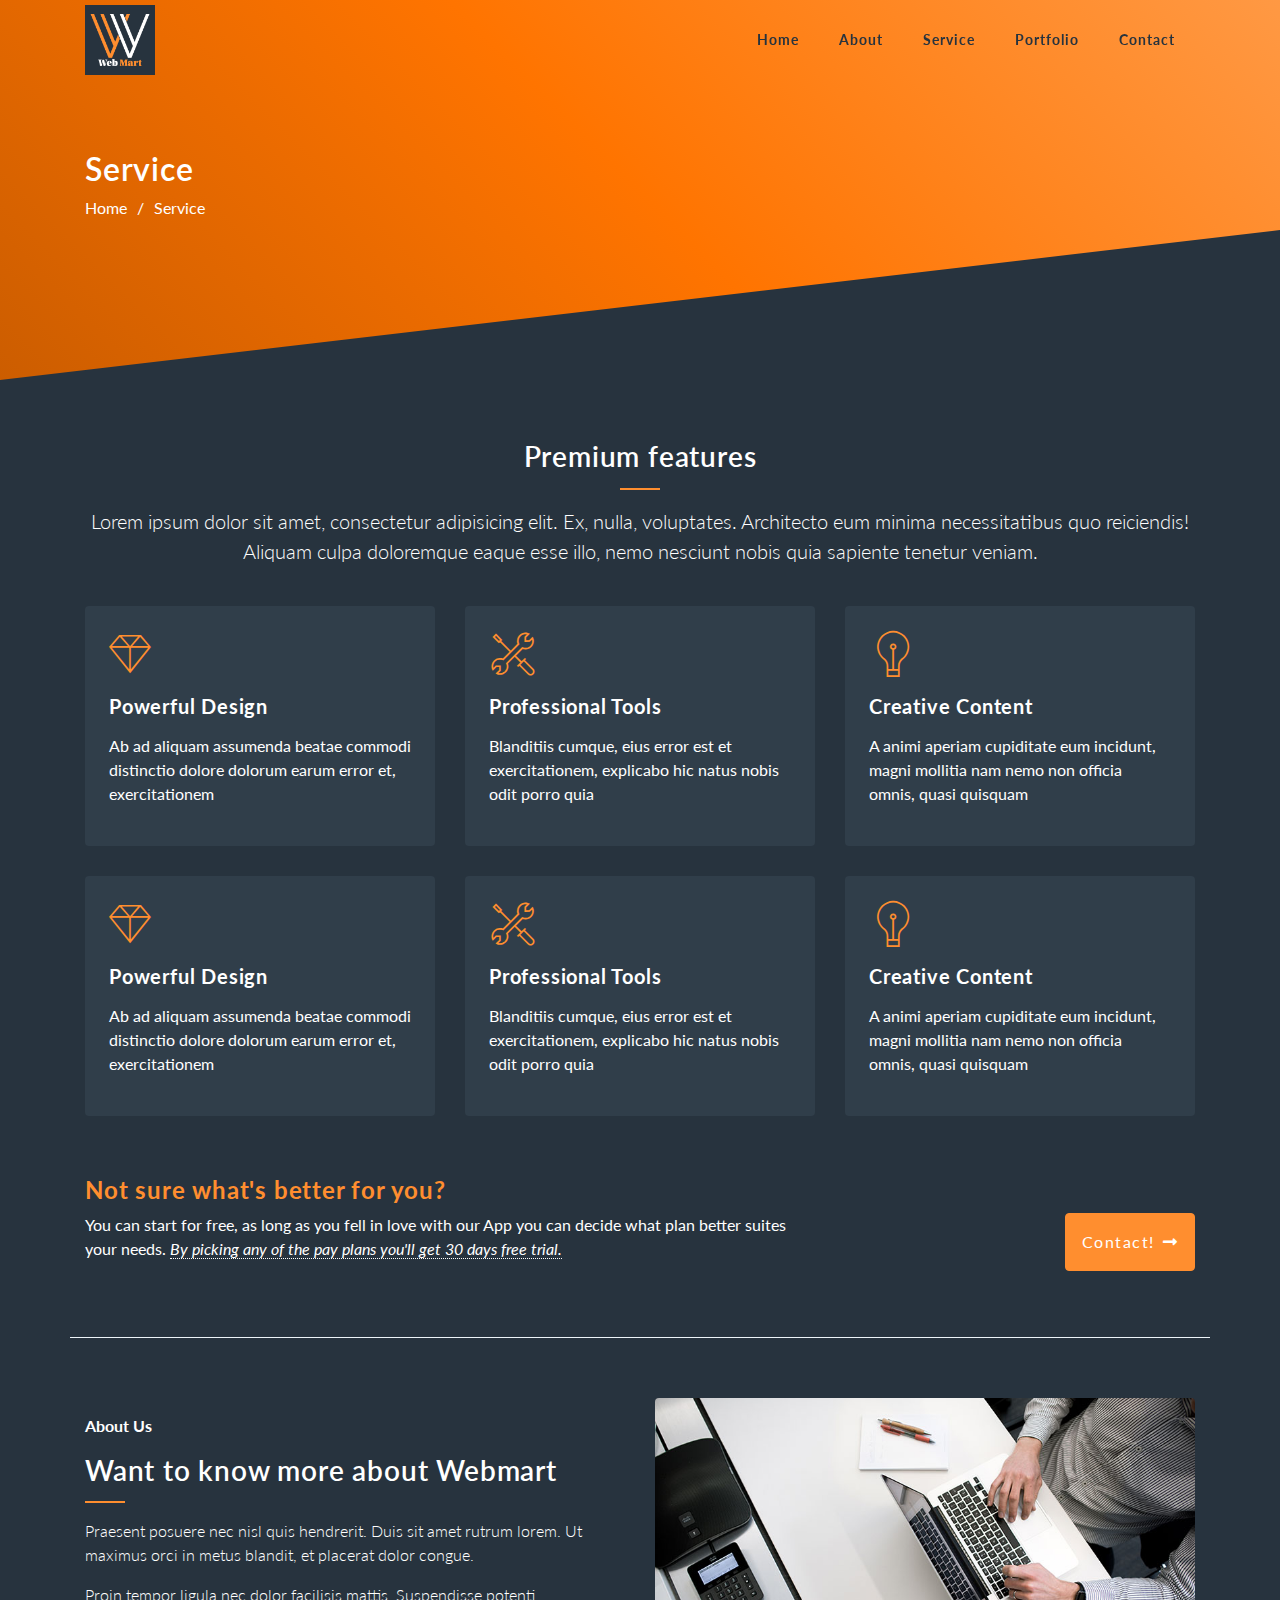
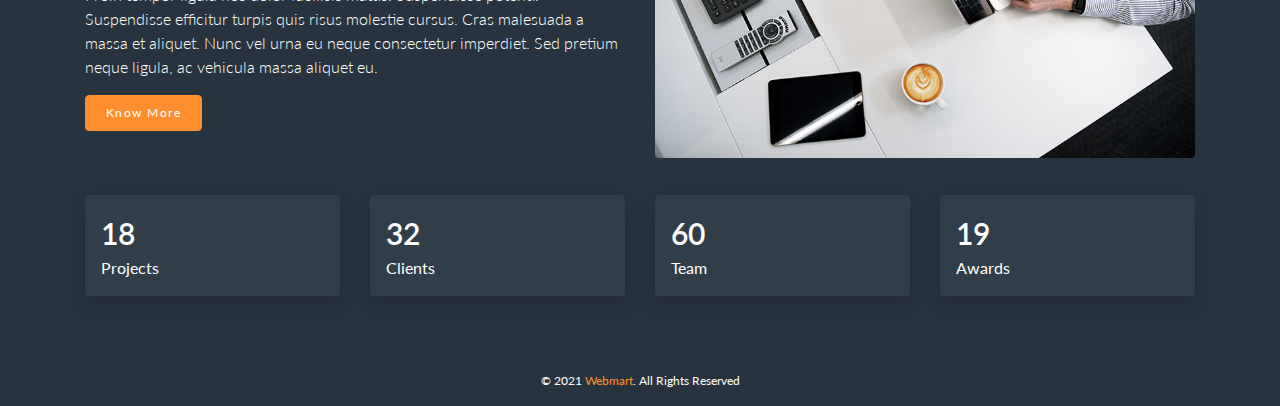
<file: service.html>
<!doctype html>
<html lang="en">
    <head>
        <meta charset="utf-8">
        <title>Webmart</title>
        <meta name="description" content="">
        <meta name="viewport" content="width=device-width,initial-scale=1">

        <!-- Favicon -->
        <link rel="icon" href="img/favicon.png">

        <!-- Google Fonts -->
        <link href="https://fonts.googleapis.com/css?family=Lato:100,300,400,600,700,900" rel="stylesheet">

        <!-- Style -->
        <link rel="stylesheet" href="css/style.css">
        <link rel="stylesheet" href="css/custom.css">
    </head>
    <body>
        <!-- Main Navigation -->
        <nav class="navbar navbar-expand-md main-nav navigation fixed-top sidebar-left">
            <div class="container">
                <button class="navbar-toggler" type="button">
                    <span class="icon-bar"></span>
                    <span class="icon-bar"></span>
                    <span class="icon-bar"></span>
                </button>
                <a class="navbar-brand" href="index.html">
                    <img alt="" class="logo logo-sticky d-block d-md-none" src="img/logo.png">
                    <img alt="" class="logo d-none d-md-block" src="img/logo.png">
                </a>
                <div class="collapse navbar-collapse" id="main-navbar">
                    <div class="sidebar-brand">
                        <a href="index.html">
                            <img alt="" class="logo" src="img/logo.png">
                        </a>
                    </div>
                    <ul class="nav navbar-nav ml-auto">
                        <li class="nav-item">
                            <a class="nav-link" href="index.html">Home</a>
                        </li>
                        <li class="nav-item">
                            <a class="nav-link" href="about.html">About</a>
                        </li>
                        <li class="nav-item">
                            <a class="nav-link" href="service.html">Service</a>
                        </li>
                        <li class="nav-item">
                            <a class="nav-link" href="portfolio.html">Portfolio</a>
                        </li>
                        <li class="nav-item">
                            <a class="nav-link" href="contact.html">Contact</a>
                        </li>
                    </ul>
                </div>
            </div>
        </nav>

        <main class="overflow-hidden position-relative">
            <!-- Inner Heading -->
            <header class="header section gradient alter2-header">
                <div class="container bring-to-front">
					<div class="row">
						<div class="col-12">
							<div class="inner-heading">
                                <h2>Service</h2>
                                <ol class="breadcrumb">
                                    <li><a href="index.html">Home</a></li>
                                    <li class="active">Service</li>
                                </ol>
                            </div>
						</div>
					</div>
				</div>
            </header>
            
            <!-- Service -->
            <section class="section bg-dark edge top-left2">
                <div class="container">
                    <div class="section-heading text-center">
                        <h3 class="heading-line">Premium features</h3>
                        <p class="lead">Lorem ipsum dolor sit amet, consectetur adipisicing elit. Ex, nulla, voluptates. Architecto eum minima necessitatibus quo reiciendis! Aliquam culpa doloremque eaque esse illo, nemo nesciunt nobis quia sapiente tenetur veniam.</p>
                    </div>
                    <div class="row gap-y text-center text-md-left">
                        <div class="col-md-4">
                            <div class="rounded p-4 service-grid">
                                <i class="pe pe-7s-diamond pe-3x mb-3 text-primary"></i>
                                <h5 class="bold">Powerful Design</h5>
                                <p class="">Ab ad aliquam assumenda beatae commodi distinctio dolore dolorum earum error et, exercitationem</p>
                            </div>
                        </div>
                        <div class="col-md-4">
                            <div class="rounded p-4 service-grid">
                                <i class="pe pe-7s-tools pe-3x mb-3 text-primary"></i>
                                <h5 class="bold">Professional Tools</h5>
                                <p class="">Blanditiis cumque, eius error est et exercitationem, explicabo hic natus nobis odit porro quia</p>
                            </div>
                        </div>
                        <div class="col-md-4">
                            <div class="rounded p-4 service-grid">
                                <i class="pe pe-7s-light pe-3x mb-3 text-primary"></i>
                                <h5 class="bold">Creative Content</h5>
                                <p class="">A animi aperiam cupiditate eum incidunt, magni mollitia nam nemo non officia omnis, quasi quisquam</p>
                            </div>
                        </div>
                        <div class="col-md-4">
                            <div class="rounded p-4 service-grid">
                                <i class="pe pe-7s-diamond pe-3x mb-3 text-primary"></i>
                                <h5 class="bold">Powerful Design</h5>
                                <p class="">Ab ad aliquam assumenda beatae commodi distinctio dolore dolorum earum error et, exercitationem</p>
                            </div>
                        </div>
                        <div class="col-md-4">
                            <div class="rounded p-4 service-grid">
                                <i class="pe pe-7s-tools pe-3x mb-3 text-primary"></i>
                                <h5 class="bold">Professional Tools</h5>
                                <p class="">Blanditiis cumque, eius error est et exercitationem, explicabo hic natus nobis odit porro quia</p>
                            </div>
                        </div>
                        <div class="col-md-4">
                            <div class="rounded p-4 service-grid">
                                <i class="pe pe-7s-light pe-3x mb-3 text-primary"></i>
                                <h5 class="bold">Creative Content</h5>
                                <p class="">A animi aperiam cupiditate eum incidunt, magni mollitia nam nemo non officia omnis, quasi quisquam</p>
                            </div>
                        </div>
                    </div>
                </div>
            </section>
            
            <!-- Call to Action -->
            <section class="section">
                <div class="container pt-0 border-bottom">
                    <div class="row align-items-center">
                        <div class="col-md-8">
                            <div class="text-center text-md-left">
                                <h4 class="bold accent">Not sure what's better for you?</h4>
                                <p class="mt-0">You can start for free, as long as you fell in love with our App you can decide what plan better suites your needs. <span class="italic dotted">By picking any of the pay plans you'll get 30 days free trial.</span></p>
                            </div>
                        </div>
                        <div class="col-md-4 text-center text-md-right">
                            <a class="btn btn-primary btn-lg text-contrast p-3 more-link ml-md-auto" href="contact.html">Contact!</a>
                        </div>
                    </div>
                </div>
            </section>

            <!-- About -->
            <section class="section">
                <div class="container bring-to-front">
                    <div class="row">
                        <div class="col-md-6">
                            <div class="section-heading">
                                <p class="bold">About Us</p>
                                <h3 class="heading-line">Want to know more about Webmart</h3>
                                <p>Praesent posuere nec nisl quis hendrerit. Duis sit amet rutrum lorem. Ut maximus orci in metus blandit, et placerat dolor congue.</p>
                                <p>Proin tempor ligula nec dolor facilisis mattis. Suspendisse potenti. Suspendisse efficitur turpis quis risus molestie cursus. Cras malesuada a massa et aliquet. Nunc vel urna eu neque consectetur imperdiet. Sed pretium neque ligula, ac vehicula massa aliquet eu.</p>
                                <a class="btn btn-primary text-contrast" href="about.html">Know More</a>
                            </div>
                        </div>
                        <div class="col-md-6">
                            <div class="about-image">
                                <img src="img/about-inner1.jpg" alt="" class="rounded">
                            </div>
                        </div>
                    </div>
                    <div class="row">
                        <div class="col-md-3 col-6 mt-4">
                            <div class="stats-grid p-3 shadow rounded">
								<div class="counter" data-count="120">0</div>
								<p>Projects</p>
                            </div>
                        </div>
                        <div class="col-md-3 col-6 mt-4">
                            <div class="stats-grid p-3 shadow rounded">
								<div class="counter" data-count="213">0</div>
								<p>Clients</p>
                            </div>
                        </div>
                        <div class="col-md-3 col-6 mt-4">
                            <div class="stats-grid p-3 shadow rounded">
								<div class="counter" data-count="403">0</div>
								<p>Team</p>
                            </div>
                        </div>
                        <div class="col-md-3 col-6 mt-4">
                            <div class="stats-grid p-3 shadow rounded">
								<div class="counter" data-count="131">0</div>
								<p>Awards</p>
                            </div>
                        </div>
                    </div>
                </div>
            </section>
        </main>
        
        <!-- Footer -->
        <footer class="site-footer section">
            <div class="container py-3">
                <div class="row small">
                    <div class="col-12">
                        <p class="m-0 text-center">© 2021 <a href="#" class="accent">Webmart</a>. All Rights Reserved</p>
                    </div>
                </div>
            </div>
        </footer>
        
        <script src="js/default.min.js"></script>
    </body>
</html>
</file>
<file: css/custom.css>
.text-l-light {
    color: #f4f4f4;
}
.inner-heading .breadcrumb {
    background-color: transparent;
    padding: 0;
    margin-bottom: 0;
}
.inner-heading .breadcrumb li:after {
    content: '/';
    padding: 0 10px;
    color: #fff;
}
.inner-heading .breadcrumb li:last-child::after {
    display: none;
}
.inner-heading .breadcrumb li a {
    color: #fff;
}
.inner-heading .breadcrumb li a:hover {
    text-decoration: underline;
}
.about-image img {
    max-width: 100%;
}

/* ----- Header ----- */
.navigation {
    min-height: 70px;
}
.navigation.navbar-sticky {
    min-height: 70px;
}

/* ----- Team Grid ----- */
.team-section {
    padding: 20px;
    box-shadow: 2px 6px 10px rgb(39 51 62 / 40%);
}
.team-section .team-img {
    margin-bottom: 24px;
}
.team-section .team-img img {
    width: 100%;
}
.team-section .team-details {
    color: #27333e;
}
.team-section .team-details h5 {
    margin-bottom: 20px;
}
.team-section .team-details h6 {
    font-weight: 400;
}
.team-section .team-details h6 + h6 {
    margin-bottom: 0;
}
.team-section .team-details h6 i{
    margin-right: 10px;
}

/* ----- Service Grid ----- */
.service-grid {
    background-color: #303e4a;
}

/* ----- Service Stats Counter Grid ----- */
.stats-grid {
    background-color: #303e4a;
}
.stats-grid .counter {
    font-size: 30px;
    font-weight: 600;
}
.stats-grid p {
    margin:0;
}

/* ----- Portfolio Grid ----- */
.portfolio-grid {
    background-color: #303e4a;
}
.portfolio-grid .img-sec img {
    width: 100%;
}
.portfolio-grid h5 {
    margin: 14px 0;
}

.our-team .container {
    padding-bottom: 200px;
}

#contact-form {
    padding: 50px 30px;
    background-color: #303e4a;
}
#contact-form .form-control {
    color: #ffffff;
    border-color: #1f282f;
    background-color: #27333e;
}

.map-div iframe {
    width: 100%;
    height: 600px;
}

.integration-bubbles .bubble img {
    width: 100%;
    height: 100%;
}
@media (max-width:767px) {
    body {
        font-size: 14px;
    }
    .bg-dark.edge.top-left::before,
    .bg-light.edge.top-left::before {
        height: 160px;
        top: -160px;
    }
    .navbar-brand {
        padding: 0;
    }
	.navigation .logo {
		max-height: 50px
	}
    .isometric-mockups .tablet.landscape {
        width: 610px;
    }
    img.icon {
        max-width: 106px;
    }
    .lead {
        font-size: 1.1em;
    }
    .bubbles-wrapper {
        min-height: 300px;
    }
    .why-choose-us .section-heading p.lead {
        width: 100%;
    }
}
</file>
